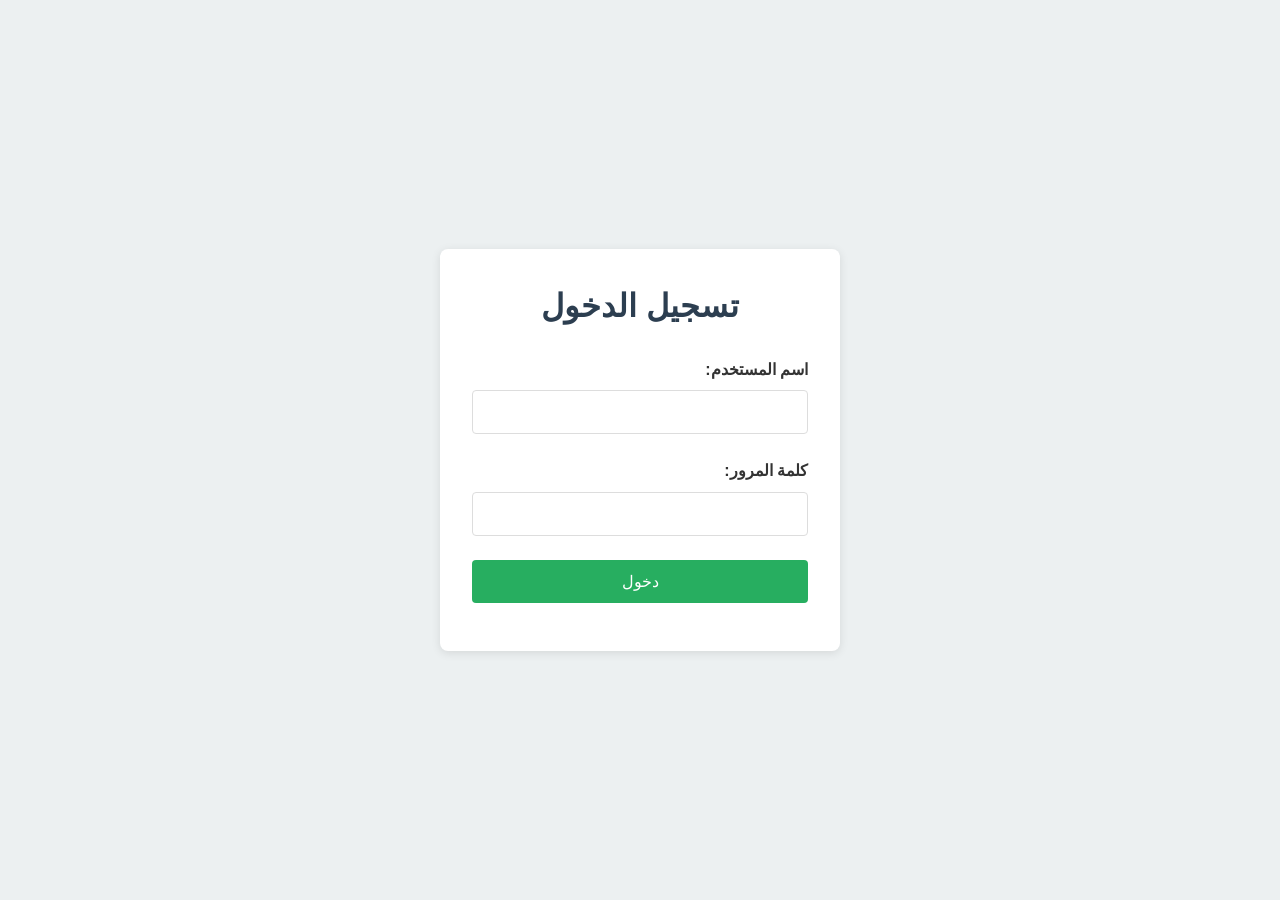
<file: index.html>
<!DOCTYPE html>
<html lang="ar" dir="rtl">
<head>
    <meta charset="UTF-8">
    <meta name="viewport" content="width=device-width, initial-scale=1.0">
    <title>تسجيل الدخول - نظام إدارة طلبات المرضى</title>
    <link rel="stylesheet" href="style.css">
</head>
<body>
    <div class="login-container">
        <div class="login-box">
            <h1>تسجيل الدخول</h1>
            <form id="login-form">
                <div class="form-group">
                    <label for="username">اسم المستخدم:</label>
                    <input type="text" id="username" required>
                </div>
                <div class="form-group">
                    <label for="password">كلمة المرور:</label>
                    <input type="password" id="password" required>
                </div>
                <button type="submit">دخول</button>
            </form>
            <div id="login-error" class="error-message"></div>
        </div>
    </div>

    <script src="auth.js"></script>
</body>
</html>
</file>
<file: style.css>
/* أنماط عامة */
* {
    box-sizing: border-box;
    margin: 0;
    padding: 0;
    font-family: 'Arial', sans-serif;
}

body {
    background-color: #f5f5f5;
    color: #333;
    line-height: 1.6;
    direction: rtl;
}

header {
    background-color: #2c3e50;
    color: white;
    padding: 1rem;
    text-align: center;
}

nav {
    display: flex;
    justify-content: center;
    gap: 1rem;
    margin-top: 1rem;
    flex-wrap: wrap;
}

nav a, nav button {
    color: white;
    text-decoration: none;
    padding: 0.5rem 1rem;
    border-radius: 4px;
    transition: background-color 0.3s;
    background: none;
    border: none;
    cursor: pointer;
    font-size: 1rem;
}

nav a:hover, nav button:hover {
    background-color: #34495e;
}

nav a.active {
    background-color: #3498db;
}

main {
    padding: 2rem;
    max-width: 1200px;
    margin: 0 auto;
}

footer {
    background-color: #2c3e50;
    color: white;
    text-align: center;
    padding: 1rem;
    margin-top: 2rem;
}

h1, h2, h3 {
    margin-bottom: 1rem;
}

/* أنماط تسجيل الدخول */
.login-container {
    display: flex;
    justify-content: center;
    align-items: center;
    min-height: 100vh;
    background-color: #ecf0f1;
}

.login-box {
    background-color: white;
    padding: 2rem;
    border-radius: 8px;
    box-shadow: 0 2px 10px rgba(0, 0, 0, 0.1);
    width: 100%;
    max-width: 400px;
}

.login-box h1 {
    text-align: center;
    margin-bottom: 1.5rem;
    color: #2c3e50;
}

.form-group {
    margin-bottom: 1.5rem;
}

.form-group label {
    display: block;
    margin-bottom: 0.5rem;
    font-weight: bold;
}

.form-group input {
    width: 100%;
    padding: 0.75rem;
    border: 1px solid #ddd;
    border-radius: 4px;
    font-size: 1rem;
}

button[type="submit"] {
    width: 100%;
    padding: 0.75rem;
    background-color: #27ae60;
    color: white;
    border: none;
    border-radius: 4px;
    font-size: 1rem;
    cursor: pointer;
    transition: background-color 0.3s;
}

button[type="submit"]:hover {
    background-color: #2ecc71;
}

.error-message {
    color: #e74c3c;
    margin-top: 1rem;
    text-align: center;
}

/* أنماط لوحة التحكم */
.stats-grid {
    display: grid;
    grid-template-columns: repeat(auto-fit, minmax(200px, 1fr));
    gap: 1.5rem;
    margin-bottom: 2rem;
}

.stat-card {
    background-color: white;
    border-radius: 8px;
    padding: 1.5rem;
    box-shadow: 0 2px 4px rgba(0, 0, 0, 0.1);
    text-align: center;
}

.stat-card h3 {
    color: #2c3e50;
    font-size: 1.1rem;
    margin-bottom: 1rem;
}

.stat-value {
    font-size: 2rem;
    font-weight: bold;
    color: #3498db;
}

.recent-activity, .my-courses {
    background-color: white;
    border-radius: 8px;
    padding: 1.5rem;
    box-shadow: 0 2px 4px rgba(0, 0, 0, 0.1);
    margin-bottom: 2rem;
}

.quick-actions {
    margin-bottom: 2rem;
    text-align: center;
}

.quick-actions button {
    padding: 0.75rem 1.5rem;
    background-color: #3498db;
    color: white;
    border: none;
    border-radius: 4px;
    font-size: 1rem;
    cursor: pointer;
    transition: background-color 0.3s;
}

.quick-actions button:hover {
    background-color: #2980b9;
}

/* أنماط قوائم الطلبات والمقررات */
.requests-list, #courses-list {
    display: grid;
    gap: 1rem;
}

.request-item, .course-item {
    background-color: white;
    border-radius: 8px;
    padding: 1rem;
    box-shadow: 0 2px 4px rgba(0, 0, 0, 0.1);
    border-left: 4px solid #3498db;
}

.request-item.pending {
    border-left-color: #f39c12;
}

.request-item.approved {
    border-left-color: #27ae60;
}

.request-item.rejected {
    border-left-color: #e74c3c;
}

.request-item h3, .course-item h3 {
    color: #2c3e50;
    margin-bottom: 0.5rem;
}

.request-details, .course-details {
    display: grid;
    grid-template-columns: repeat(auto-fit, minmax(150px, 1fr));
    gap: 0.5rem;
    margin-bottom: 0.5rem;
}

.request-details p, .course-details p {
    margin: 0;
    color: #7f8c8d;
}

.request-status {
    display: inline-block;
    padding: 0.25rem 0.5rem;
    border-radius: 4px;
    font-size: 0.8rem;
    font-weight: bold;
    margin-bottom: 0.5rem;
}

.status-pending {
    background-color: #f39c12;
    color: white;
}

.status-approved {
    background-color: #27ae60;
    color: white;
}

.status-rejected {
    background-color: #e74c3c;
    color: white;
}

/* أنماط إدارة الطلبات للمسؤول */
.approval-info {
    background-color: #eaf2f8;
    padding: 1rem;
    border-radius: 8px;
    margin-bottom: 1.5rem;
    text-align: center;
}

.bulk-actions {
    display: flex;
    gap: 0.5rem;
    flex-wrap: wrap;
    align-items: center;
    margin-bottom: 1.5rem;
}

.bulk-actions button {
    padding: 0.5rem 1rem;
    border: none;
    border-radius: 4px;
    cursor: pointer;
    font-size: 0.9rem;
}

#select-all-btn {
    background-color: #bdc3c7;
    color: #2c3e50;
}

#approve-selected-btn {
    background-color: #27ae60;
    color: white;
}

#reject-selected-btn {
    background-color: #e74c3c;
    color: white;
}

#selected-count {
    margin-right: auto;
    color: #7f8c8d;
    font-size: 0.9rem;
}

.request-checkbox {
    margin-left: 0.5rem;
}

/* أنماط متجاوبة */
@media (max-width: 768px) {
    .stats-grid {
        grid-template-columns: 1fr 1fr;
    }
    
    nav {
        flex-direction: column;
        align-items: center;
    }
    
    .request-details, .course-details {
        grid-template-columns: 1fr;
    }
}

@media (max-width: 480px) {
    .stats-grid {
        grid-template-columns: 1fr;
    }
    
    .login-box {
        padding: 1.5rem;
    }
}
</file>
